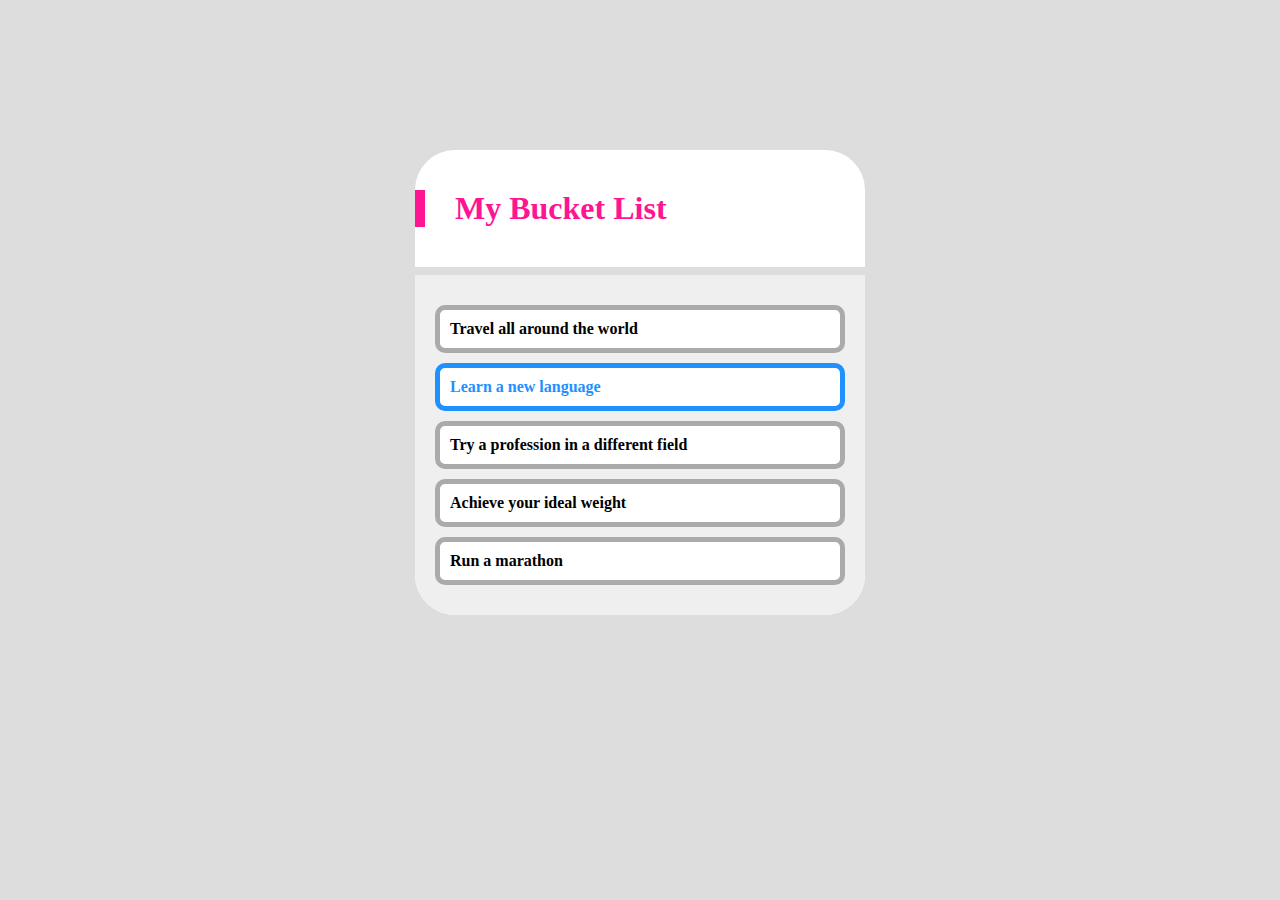
<file: bucketlist/index.html>
<!DOCTYPE html>
<html>
    <head>
        <title>My Bucket Lists</title>
        <link rel="stylesheet" href="style.css">
    </head>
    <body>
		<div class="wrapper">
      <header class="header-title">
        <h1>
          My Bucket List
        </h1>
      </header>
      <main class="content">
        <p>Travel all around the world</p>
        <p>Learn a new language</p>
        <p>Try a profession in a different field</p>
        <p>Achieve your ideal weight</p>
        <p>Run a marathon  </p>  
      </main>
    </div>
    </body>
</html>

<!-- ul + li -->
</file>
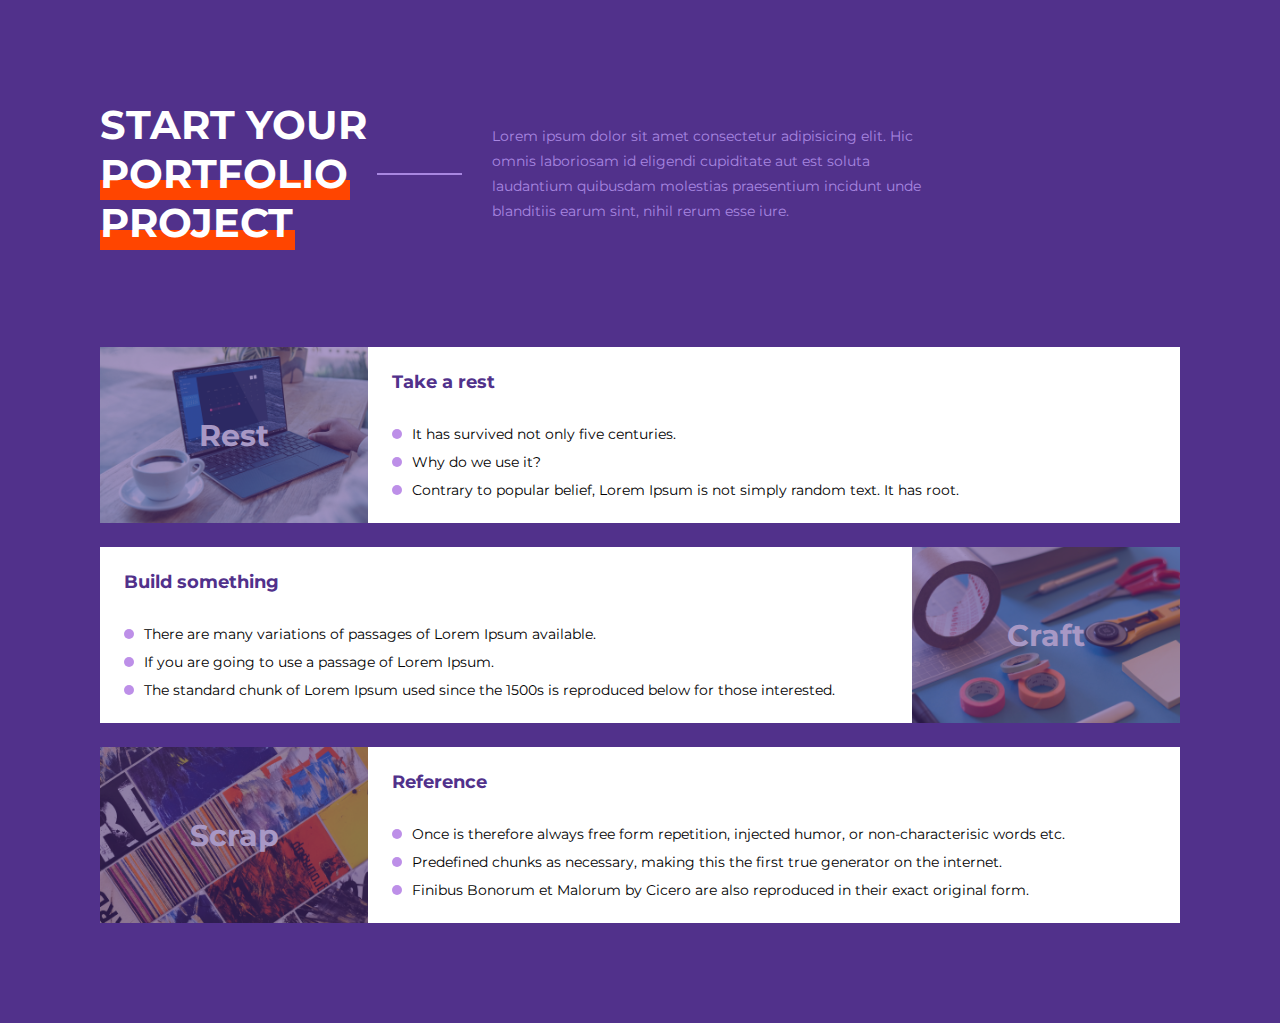
<file: zigzag/index.html>
<!DOCTYPE html>
<html>
	<head>
		<link rel="preconnect" href="https://fonts.googleapis.com">
		<link rel="preconnect" href="https://fonts.gstatic.com" crossorigin>
		<link href="https://fonts.googleapis.com/css2?family=Montserrat:wght@500;700&display=swap" rel="stylesheet">		
		<link rel="stylesheet" href="style.css">
	</head>
	<body>
		<div class="wrapper">
			<section class="portfolio">
				<header class="portfolio-header">
					<h1>
						START YOUR 
						<span class="highlight1"></span> PORTFOLIO 
						<span class="highlight2"></span> PROJECT
					</h1>
					<div class="desc">
						<div class="line"></div>
						<p class="information">
							Lorem ipsum dolor sit amet consectetur adipisicing elit. Hic omnis laboriosam id eligendi cupiditate aut est soluta laudantium quibusdam molestias praesentium incidunt unde blanditiis earum sint, nihil rerum esse iure.
						</p>
					</div>
				</header>
				<main class="portfolio-main">
					<article class="contents">
						<h2 class="contents-title">Rest</h2>
						<section class="lists">
							<h3>Take a rest</h3>
							<ul class="all-list">
								<li>It has survived not only five centuries.</li>
								<li>Why do we use it?</li>
								<li>Contrary to popular belief, Lorem Ipsum is not simply random text. It has root.</li>
							</ul>
						</section>
					</article>
					<article class="contents" id="reverse">
						<h2 class="contents-title">Craft</h2>
						<section class="lists">
							<h3>Build something</h3>
							<ul class="all-list">
								<li>There are many variations of passages of Lorem Ipsum available.</li>
								<li>If you are going to use a passage of Lorem Ipsum.</li>
								<li>The standard chunk of Lorem Ipsum used since the 1500s is reproduced below for those interested.</li>
							</ul>
						</section>
					</article>
					<article class="contents">
						<h2 class="contents-title">Scrap</h2>
						<section class="lists">
							<h3>Reference</h3>
							<ul class="all-list">
								<li>Once is therefore always free form repetition, injected humor, or non-characterisic words etc.</li>
								<li>Predefined chunks as necessary, making this the first true generator on the internet.</li>
								<li>Finibus Bonorum et Malorum by Cicero are also reproduced in their exact original form.</li>
							</ul>
						</section>
					</article>
				</main>
			</section>
		</div>
				

	</body>
</html>
</file>
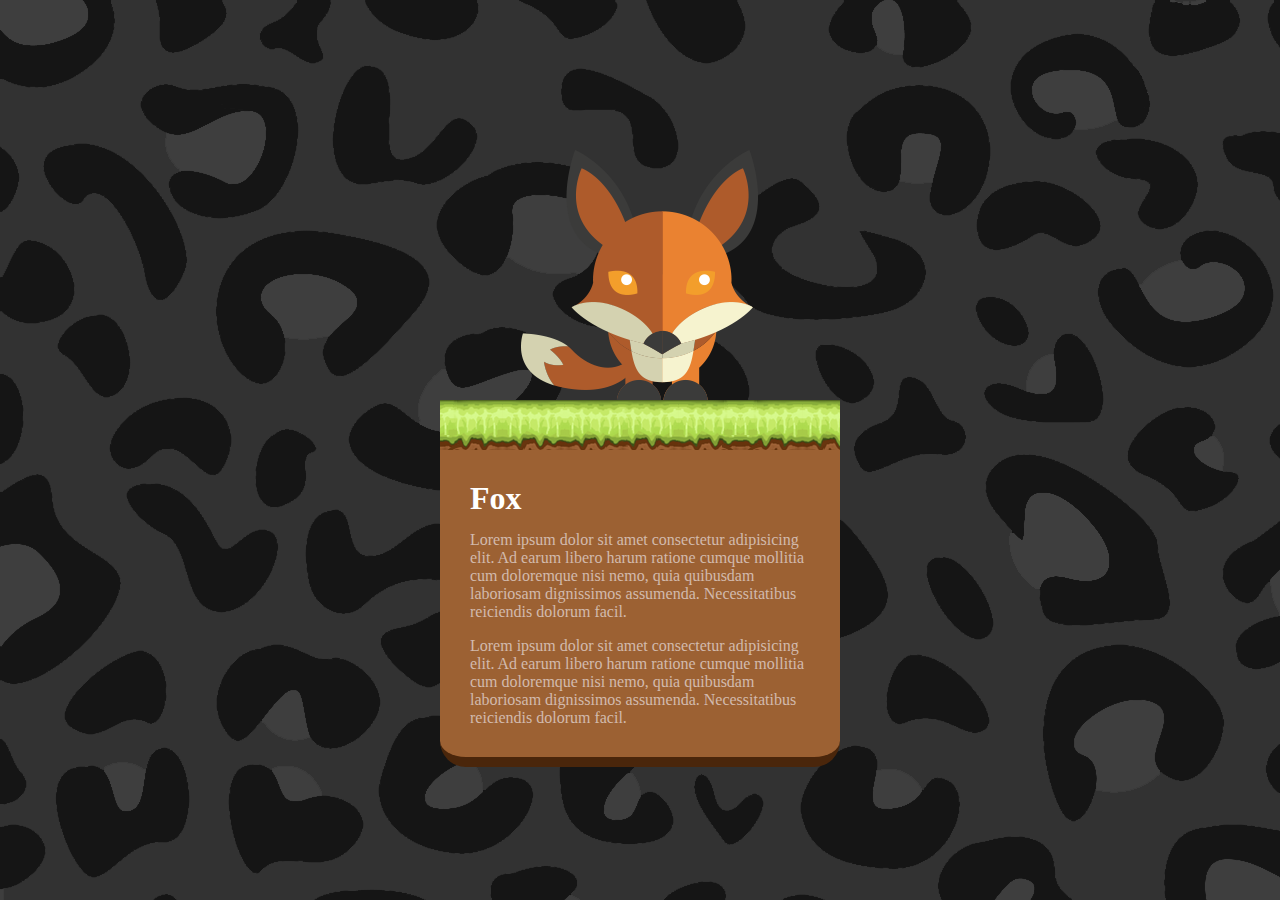
<file: 최종본_animal/index.html>
<!DOCTYPE html>
<html>
   <head>
      <meta charset="UTF-8">
      <title>Forest Zoo</title>
      <link rel="stylesheet" href="style.css">
   </head>
   <body>

      <div class="wrapper">
         <section class="animal">
            <img class="animal-cover" src="images/animal07.png">
            <div class="animal-ground">
               <header class="animal-header">
                  <h1>Fox</h1>
               </header>
               <div class="animal-contents">
                  <p>Lorem ipsum dolor sit amet consectetur adipisicing elit. Ad earum libero harum ratione cumque mollitia cum doloremque nisi nemo, quia quibusdam laboriosam dignissimos assumenda. Necessitatibus reiciendis dolorum facil.</p>
                  <p>Lorem ipsum dolor sit amet consectetur adipisicing elit. Ad earum libero harum ratione cumque mollitia cum doloremque nisi nemo, quia quibusdam laboriosam dignissimos assumenda. Necessitatibus reiciendis dolorum facil.</p>
               </div>
            </div>
         </section>
      </div>

	</body>
</html>
</file>
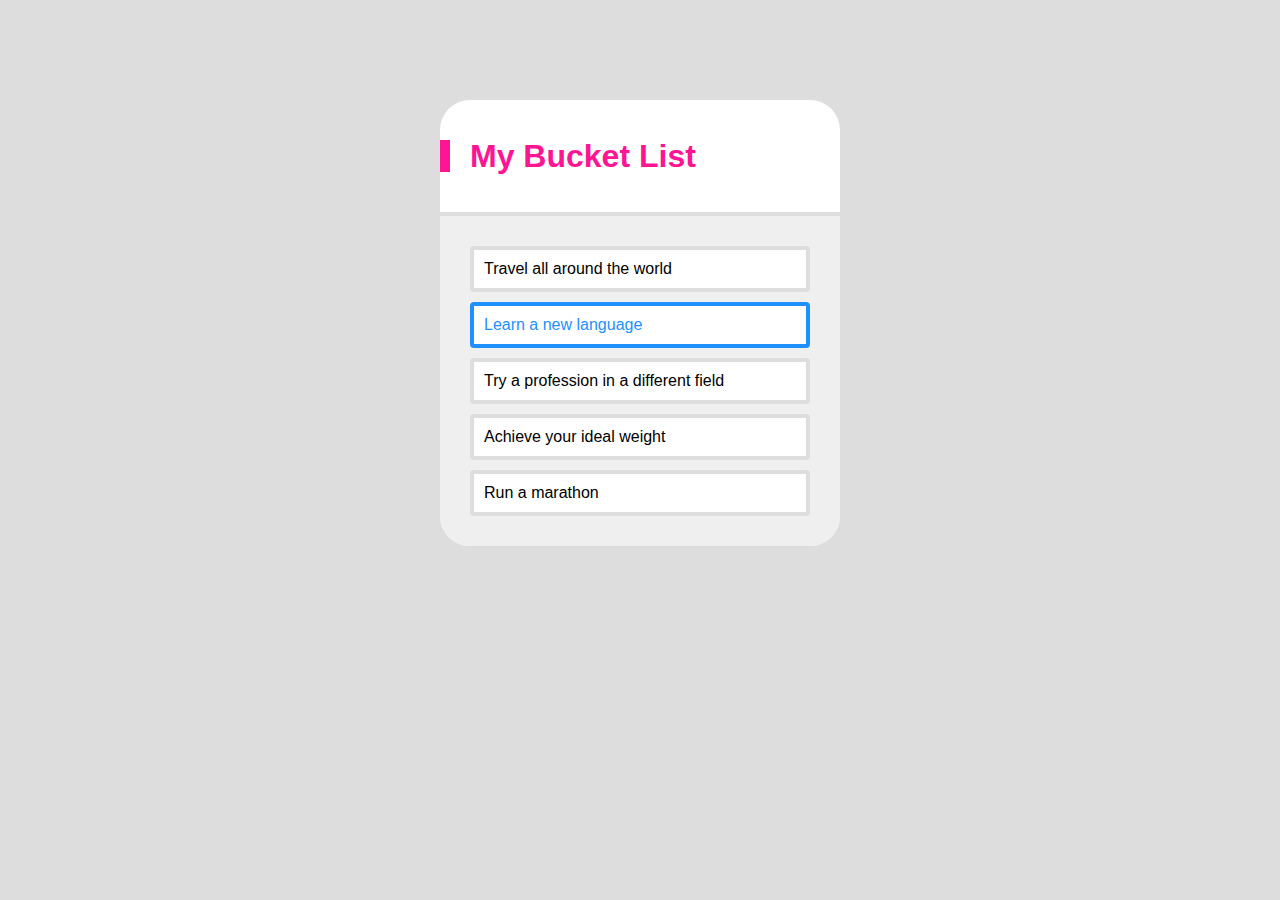
<file: 최종본_bucketlist/bucketlist/index.html>
<!DOCTYPE html>
<html>
    <head>
        <title>My Bucket Lists</title>
        <link rel="stylesheet" href="pseudo.css">
        <link rel="stylesheet" href="style.css">
    </head>
    <body>

      <div class="wrapper">
        <section class="buckets">
          <header class="buckets-header">
            <h1>My Bucket List</h1>
          </header>
          <div class="buckets-contents">
            <ol class="lists">
              <li>Travel all around the world</li>
              <li class="active">Learn a new language</li>
              <li>Try a profession in a different field</li>
              <li>Achieve your ideal weight</li>
              <li>Run a marathon</li>
            </ol>
          </div>
        </section>
      </div>

		<script src="pseudo.js"></script>
    </body>
</html>
</file>
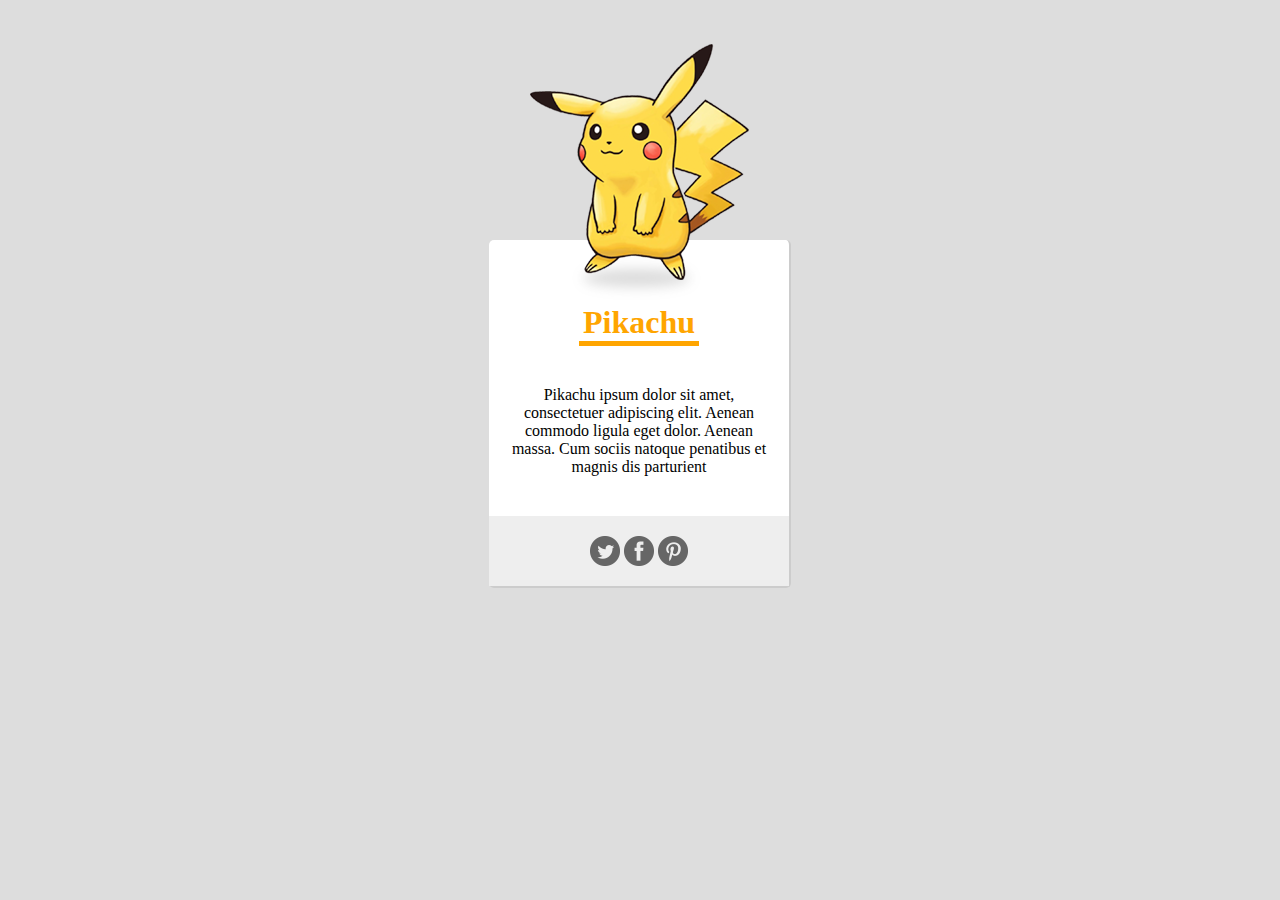
<file: 최종본_bucketlist/pokemon/index.html>
<!DOCTYPE html>
<html>
    <head>
        <link rel="stylesheet" href="style.css">
        <title>Pokemon</title>
    </head>
    <body>

        <div class="pokemon">
            <img src="images/pikachu.png">
            <h1>Pikachu</h1>
            <p>Pikachu ipsum dolor sit amet, consectetuer adipiscing elit. Aenean commodo ligula eget dolor. Aenean massa. Cum sociis natoque penatibus et magnis dis parturient</p>
            <div class="icons">
                <a class="twitter" href="">Twitter</a>
                <a class="facebook" href="">Facebook</a>
                <a class="pinterest" href="">Pinterest</a>
            </div>
        </div>

    </body>
</html>
</file>
<file: bucketlist/style.css>
body {
    background-color: #DDDDDD;
}

h1, p, .content {
    margin: initial;
}

.wrapper {
    width: 450px;
    margin: 150px auto;
    display: flow-root;
    border-radius: 10px;
    background-color: #FFFFFF;
    border-radius: 40px;
}
/* 추가 - overflow: hidden; */
.header-title h1 {
    border-left: 10px solid #FF1493;
    margin: 40px 0px;
    padding-left: 30px;
    color: #FF1493;
}

.content {
    background-color: #EFEFEF;
    padding: 20px;
    border-top: 8px solid #DDDDDD;
    /* 삭제 가능 */
    border-bottom-right-radius: 40px;
    border-bottom-left-radius: 40px;
    display: flow-root;
}

.content p {
    background-color: #FFFFFF;
    border: 5px solid #AAAAAA;
    border-radius: 10px;
    padding: 10px;
    margin: 10px 0px;
    font-weight: bold;
}

.content p:nth-child(2) {
    border: 5px solid #1E91FF;
    color: #1E91FF;
}
</file>
<file: 최종본_bucketlist/bucketlist/pseudo.css>
.pseudo-padding {
    background-color: #b7f6c2;
    color: green;
    line-height: 40px;
    padding: 0 10px;
    height: 40px;
    cursor: pointer;
    text-align: right;
    opacity: 1;
}

.pseudo-padding.is_active {
    opacity: 0;
}
</file>
<file: 최종본_bucketlist/bucketlist/style.css>
h1, ol {
    margin: 0;
    padding: 0;
}

li {
    list-style-type: none;
}

:root {
    font-family: 'arial';
}

.wrapper {
    width: 400px;
    margin: 100px auto;
}

body {
    background-color: #ddd;
}

.buckets {
    background-color: white;
    border-radius: 30px;
    overflow: hidden;
}

.buckets-header {
    border-bottom: 4px solid #ddd;
    padding: 40px 0;
    color: deeppink;
}

.buckets-header h1 {
    line-height: 1;
    /*
    margin-top: -0.05em;
    margin-bottom: -0.24em;
    */
    border-left: 10px solid;
    padding-left: 20px;
}

.buckets-contents {
    background-color: #efefef;
    padding: 30px;
}

.lists li {
    background-color: white;
    border: 4px solid #ddd;
    padding: 10px;
    border-radius: 4px;
    /*
    1번 방법을 위한 margin-bottom 
    margin-bottom: 10px;
    */
}

/*
.lists li:last-child {
    1번
    margin-bottom: 0;
}
*/

.lists li + li {
    /* 2번 */
    margin-top: 10px;
}

.lists li:hover {
    box-shadow: inset 0 0 10px 2px #ddd;
}

/*
    active
    on
    selected
    highlight
    done
*/

.lists li.active {
    border-color: dodgerblue;
    color: dodgerblue;
}
</file>
<file: 최종본_bucketlist/pokemon/style.css>
h1, p {
    margin: 0;
    padding: 0;
}
body {
    background-color: #ddd;
}

.pokemon {
    border-radius: 5px;
    background-color: white;
    width: 300px;
    text-align: center;
    border-right: 2px solid #ccc;
    border-bottom: 2px solid #ccc;
    margin: 240px auto;
}

.pokemon img {
    margin-top: -200px;
}


.pokemon h1 {
    color: orange; 
    border-bottom: 5px solid orange;
    width: 120px;
    margin: 0 auto 20px;
}

.pokemon p {
    padding: 20px 20px 40px;
}

.icons {
    background-color: #eee;
    padding: 20px 0;
}

.icons a {
    display: inline-block;
    width: 30px;
    height: 30px;
    text-indent: -9999px;
    background-image: url(images/icon-sprite.png);
}

.icons a.twitter   { background-position: left top;  }
.icons a.facebook  { background-position: center top;  }
.icons a.pinterest { background-position: right top;  }

.icons a:hover {
    background-position-y: bottom;
}
</file>
<file: zigzag/style.css>
:root {
    font-family: 'Montserrat', sans-serif;
	/*
	font-weight: 500;
	font-weight: 700;
	*/
}

/* reset */
h1, h2, h3, p, ul {
	margin: 0;
	padding: 0;
}

body {
	background-color: #51318b;
}

/* layout */
.wrapper {
	width: 1080px;
	margin: 0 auto;
}

.portfolio-header {
	display: flex;	
}

.portfolio-header {
	margin-top: 100px;
	margin-bottom: 100px;
}

.contents:last-child {
	margin-bottom: 100px;
}

/* header */
h1 {
	font-size: 40px;
	color: white;
	position: relative;
}

.highlight1 {
	display: block;
	position: absolute;
	top: 80px;
	width: 250px;
	height: 20px;
	background-color: orangered;
	z-index: -1;
}

.highlight2 {
	display: block;
	position: absolute;
	top: 130px;
	width: 195px;
	height: 20px;
	background-color: orangered;
	z-index: -1;
}

.desc {
	display: flex;
}

.line {
	width: 300px;
	height: 73px;
	border-bottom: 2px solid #a887e1;
}

.information {
	font-size: 14px;
	line-height: 25px;
	color: #a887e1;
	display: flex;
	flex-direction: column;
	justify-content: center;
	padding-left: 30px;
	padding-right: 250px;
}

/* article & h2 */
.contents {
	margin-bottom: 24px;
	display: flex;
	
}

.contents-title {
	background-size: cover;
	opacity: 0.5;
	width: 26%;
	display: flex;
	justify-content: center;
	align-items: center;
}

.contents-title {
	/* position: relative; */
	font-size: 30px;
	color: white;
	/* z-index: 2; */
}

/* lists */
.lists {
	padding: 24px;
	width: 74%;
	background-color: white;
}

.lists h3 {
	font-size: 18px;
	color: #51318b;
}

.all-list {
	list-style: none;
	margin-top: 32px;
}

.all-list li {
	font-size: 14px;
	margin-top: 10px;
}

.all-list li::before {
	display: inline-block;
	content: '';
	width: 10px;
	height: 10px;
	margin-right: 10px;
	background-color: #bd8fe8;
	color: blue;
	border-radius: 50%;
}

/* 배경이미지 바꿈 */
.contents:nth-child(1) .contents-title {
	background-image: url(./images/photo01.png);
}

.contents:nth-child(2) .contents-title {
	background-image: url(./images/photo02.png);
}

.contents:nth-child(3) .contents-title {
	background-image: url(./images/photo03.png);
}

/* 2번째 리스트 정렬 바꿈 */
#reverse {
	flex-direction: row-reverse;
}
</file>
<file: 최종본_animal/style.css>
/* Resets */
h1, p {
    margin: 0;
}

img {
    vertical-align: top;
}


/* Layouts */
.wrapper {
    width: 400px;
    margin: 100px auto;
}

/* Components */
body {
    background-image: url(images/bg.png);
}

.animal-cover {
    display: block;
    margin: 0 auto;
}

.animal-ground {
    background-image: url(images/green.png);
    background-repeat: repeat-x;
    background-color: #9c6133 ;
    color: #d2baad;
    padding: 80px 30px 30px 30px;
    border-radius: 0 0 26px 26px;
    border-bottom: 10px solid #4a260b;
}

.animal-ground h1 {
    color: white;
    margin-bottom: 14px;
}

.animal-ground p + p {
    margin-top: 1em;
}
</file>
